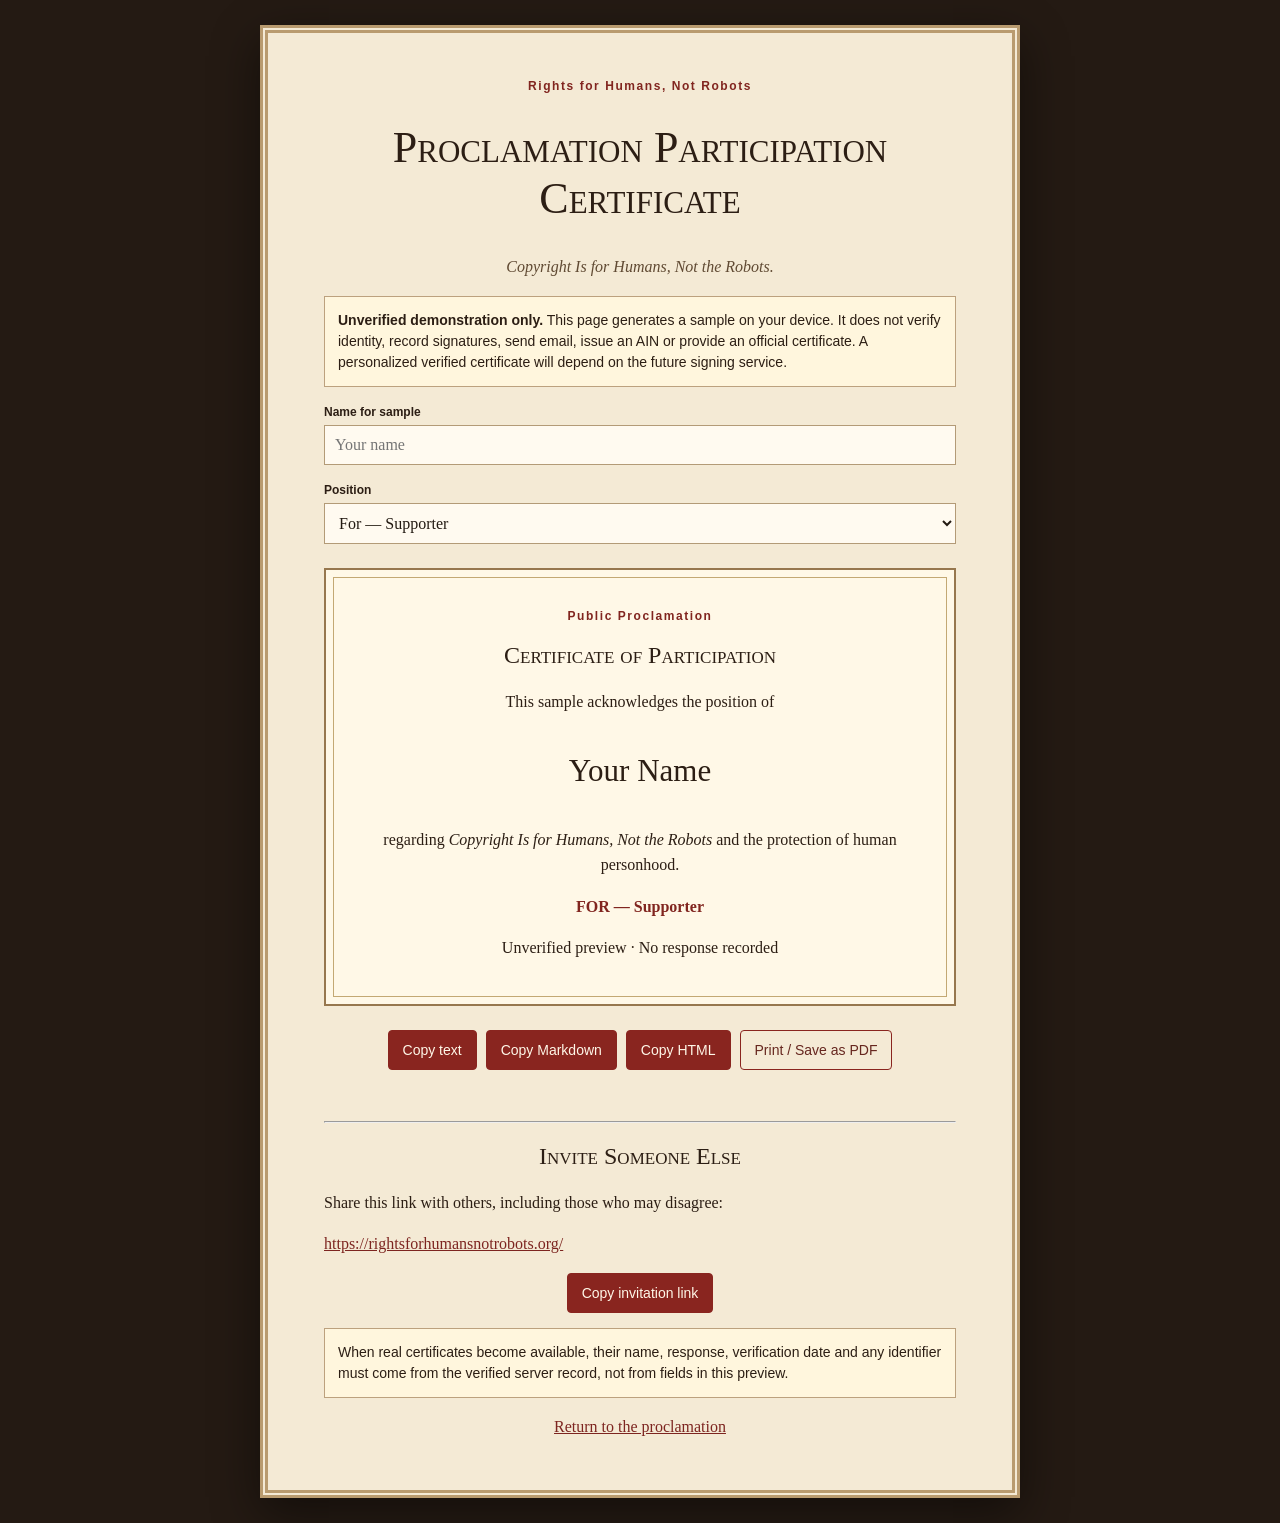
<file: certificate-preview.html>
<!doctype html>
<html lang="en"><head><meta charset="utf-8"><meta name="viewport" content="width=device-width,initial-scale=1">
<title>Proclamation Certificate — Preview Only</title><meta name="robots" content="noindex,nofollow">
<style>*{box-sizing:border-box}body{margin:0;padding:25px 12px;background:#241a13;color:#2c1e14;font-family:Georgia,serif}main{max-width:760px;margin:auto;padding:34px clamp(18px,5vw,56px);background:#f4ead5;border:8px double #b99b6f;box-shadow:0 15px 45px #0007}h1,h2{text-align:center;font-weight:normal;font-variant:small-caps}h1{font-size:clamp(30px,6vw,44px)}h2{font-size:24px}.eyebrow{text-align:center;color:#81251f;letter-spacing:.13em;font:700 12px Arial,sans-serif}.subtitle{text-align:center;font-style:italic;color:#604a33}p{line-height:1.6}.notice{background:#fff6dd;border:1px solid #bca17e;padding:13px;font:14px/1.5 Arial,sans-serif}label{display:block;font:700 12px Arial,sans-serif;margin:18px 0 6px}input,select{width:100%;font:16px Georgia,serif;border:1px solid #b39b77;background:#fffaf0;color:#231a12;padding:10px}.certificate{border:2px solid #96774e;outline:1px solid #c3a873;outline-offset:-10px;margin:24px 0;padding:27px 20px;text-align:center;background:#fff8e7}.name{font-size:31px;overflow-wrap:anywhere}.position{color:#81251f;font-weight:bold}.buttons{display:flex;gap:9px;flex-wrap:wrap;justify-content:center;margin:15px 0}button{padding:11px 14px;background:#89251f;border:1px solid #89251f;color:#fff7e8;font:14px Arial,sans-serif;cursor:pointer;border-radius:4px}button.secondary{background:transparent;color:#66271f}a{color:#7d2520}#feedback{font:700 14px Arial,sans-serif;text-align:center;min-height:22px}@media print{body{background:white;padding:0}.buttons,.notice,.controls,footer{display:none!important}main{border:0;box-shadow:none}.certificate{break-inside:avoid}}</style></head><body><main>
<p class="eyebrow">Rights for Humans, Not Robots</p><h1>Proclamation Participation Certificate</h1>
<p class="subtitle">Copyright Is for Humans, Not the Robots.</p>
<p class="notice"><strong>Unverified demonstration only.</strong> This page generates a sample on your device. It does not verify identity, record signatures, send email, issue an AIN or provide an official certificate. A personalized verified certificate will depend on the future signing service.</p>
<div class="controls"><label for="person">Name for sample</label><input id="person" maxlength="120" placeholder="Your name" autocomplete="off">
<label for="position">Position</label><select id="position"><option value="For">For — Supporter</option><option value="Against">Against — Recorded Opinion, not a supporter</option></select></div>
<section id="certificate" class="certificate" aria-label="Certificate preview"><p class="eyebrow">Public Proclamation</p><h2>Certificate of Participation</h2><p>This sample acknowledges the position of</p><p class="name" id="display-name">Your Name</p><p>regarding <em>Copyright Is for Humans, Not the Robots</em> and the protection of human personhood.</p><p class="position" id="display-position">FOR — Supporter</p><p>Unverified preview · No response recorded</p></section>
<div class="buttons"><button type="button" data-copy="text">Copy text</button><button type="button" data-copy="markdown">Copy Markdown</button><button type="button" data-copy="html">Copy HTML</button><button type="button" id="print" class="secondary">Print / Save as PDF</button></div>
<p id="feedback" role="status" aria-live="polite"></p><hr>
<h2>Invite Someone Else</h2><p>Share this link with others, including those who may disagree:</p><p><a href="https://rightsforhumansnotrobots.org/">https://rightsforhumansnotrobots.org/</a></p>
<div class="buttons"><button type="button" id="copy-share">Copy invitation link</button></div>
<p class="notice">When real certificates become available, their name, response, verification date and any identifier must come from the verified server record, not from fields in this preview.</p>
<footer><p style="text-align:center"><a href="./">Return to the proclamation</a></p></footer></main>
<script>
(()=>{const name=document.getElementById('person'),position=document.getElementById('position'),feedback=document.getElementById('feedback');
const val=()=>({name:name.value.trim()||'Your Name',position:position.value});
const escapeHTML=s=>s.replace(/&/g,'&amp;').replace(/</g,'&lt;').replace(/>/g,'&gt;').replace(/"/g,'&quot;');
function update(){const x=val();document.getElementById('display-name').textContent=x.name;document.getElementById('display-position').textContent=x.position==='For'?'FOR — Supporter':'AGAINST — Not a Supporter';}
name.addEventListener('input',update);position.addEventListener('change',update);
function plain(){const x=val();return 'PROCLAMATION PARTICIPATION CERTIFICATE (UNVERIFIED PREVIEW)\nCopyright Is for Humans, Not the Robots.\nName: '+x.name+'\nPosition: '+x.position+'\nNo signature or AIN issued\nhttps://rightsforhumansnotrobots.org/';}
function md(){return '**Proclamation Participation Certificate — UNVERIFIED PREVIEW**\n\n'+plain().split('\n').slice(1).join('  \n');}
function markup(){const x=val();return '<article><h1>Proclamation Participation Certificate (Unverified Preview)</h1><p>Copyright Is for Humans, Not the Robots.</p><p>Name: '+escapeHTML(x.name)+'</p><p>Position: '+escapeHTML(x.position)+'</p><p>No verified signature or AIN has been issued.</p></article>';}
async function copy(s){try{await navigator.clipboard.writeText(s);feedback.textContent='Copied (preview only).';}catch(e){feedback.textContent='Copy unavailable in this browser. Select the text manually.';}}
document.querySelectorAll('[data-copy]').forEach(b=>b.addEventListener('click',()=>copy(b.dataset.copy==='html'?markup():b.dataset.copy==='markdown'?md():plain())));
document.getElementById('copy-share').addEventListener('click',()=>copy('https://rightsforhumansnotrobots.org/'));
document.getElementById('print').addEventListener('click',()=>window.print());
})();
</script></body></html>
</file>
